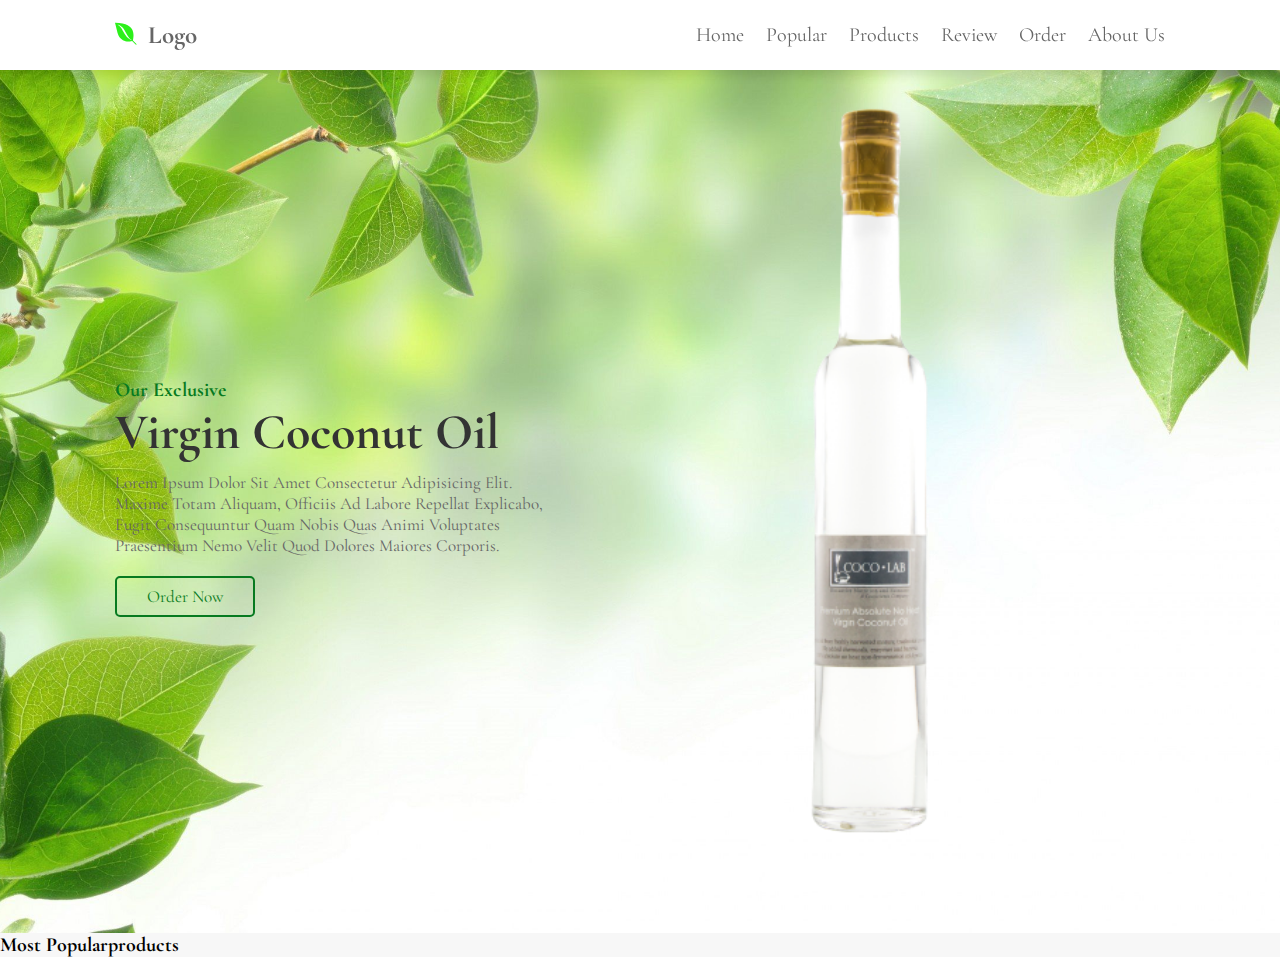
<file: index.html>
<!DOCTYPE html>
<html lang="en">
<head>
    <meta charset="UTF-8">
    <meta http-equiv="X-UA-Compatible" content="IE=edge">
    <meta name="viewport" content="width=device-width, initial-scale=1.0">
    <title>NOV LSC</title>

    <!-- Google Font -->
    <link rel="preconnect" href="https://fonts.googleapis.com">
    <link rel="preconnect" href="https://fonts.gstatic.com" crossorigin>
    <link href="https://fonts.googleapis.com/css2?family=Cormorant+Garamond&display=swap" rel="stylesheet"> 

    <!-- Custom CSS -->
    <link rel="stylesheet" href="./css/style.css">

    <!-- Font Awesome -->
    <link rel="stylesheet" href="https://cdnjs.cloudflare.com/ajax/libs/font-awesome/5.15.4/css/all.min.css" integrity="sha512-1ycn6IcaQQ40/MKBW2W4Rhis/DbILU74C1vSrLJxCq57o941Ym01SwNsOMqvEBFlcgUa6xLiPY/NS5R+E6ztJQ==" crossorigin="anonymous" referrerpolicy="no-referrer" />

</head>
<body>
    <!-- Header Section Start -->
    <header>
        <a href="#" class="logo">
            <i class="fab fa-envira"></i>
            Logo
        </a>

        <div class="fas fa-bars" id="menu-bar"></div>

        <nav class="navbar">
            <a href="#home">Home</a>
            <a href="#popular">Popular</a>
            <a href="#products">Products</a>
            <a href="#review">Review</a>
            <a href="#order">Order</a>
            <a href="#about">About Us</a>
        </nav>
    </header>
    <!-- Header Section End -->

    <!-- Home Section Start -->
    <section class="home" id="home">

        <div class="content">
            <h2>Our Exclusive</h2>
            <h3>Virgin Coconut Oil</h3>
            <p>Lorem ipsum dolor sit amet consectetur adipisicing elit. Maxime totam aliquam, officiis ad labore repellat explicabo, fugit consequuntur quam nobis quas animi voluptates praesentium nemo velit quod dolores maiores corporis.</p>
            <a href="#" class="btn">Order Now</a>
        </div>
        

        <div class="image">
            <img src="./images/products/Coconut-Oil.png" alt="Coconut Oil">
        </div>
    </section>
    <!-- Home Section End -->

    <!-- Popular Section Start -->
    <h1 class="heading">
        most <span>popular</span>products
    </h1>

    <div class="box-container">
        <div class="box">
            <span class="price">
                
            </span>
        </div>
    </div>

    <!-- Popular Section End -->

    <script src="./js/main.js"></script>
</body>
</html>
</file>
<file: css/style.css>
:root {
    --bg-color: #f7f7f7;
    --main-color: #2cf01a;
    --text-color: #666;
}

* {
    margin: 0;
    padding: 0;
    box-sizing: border-box;
    outline: none;
    border: none;
    text-decoration: none;
    text-transform: capitalize;
    transition: all .2s linear;
}

html {
    font-size: 62.5%;
    overflow-x: hidden;
    scroll-behavior: smooth;
}

body {
    background-color: var(--bg-color);
    font-family: 'Cormorant Garamond', serif;
}

section {
    padding: 2rem 9%;
}

header {
    position: fixed;
    top: 0;
    left: 0;
    right: 0;
    z-index: 9999;
    display: flex;
    align-items: center;
    justify-content: space-between;
    background-color: #fff;
    padding: 2rem 9%;
    box-shadow: 0 0.5rem 1rem rgba(0, 0, 0, 0.1);
}

header .logo {
    font-size: 2.5rem;
    font-weight: bold;
    color: var(--text-color);
}

header .navbar a {
    font-size: 2rem;
    margin-left: 2rem;
    color: var(--text-color);
}

header .logo i {
    padding-right: .5rem;
    color: var(--main-color);
}

header .navbar a:hover {
    color: var(--main-color);
}

#menu-bar {
    font-size: 3rem;
    cursor: pointer;
    color: var(--text-color);
    border: .1rem solid var(--text-color);
    border-radius: .3rem;
    padding: .5rem 1.5rem;
    display: none;
}

.home {
    display: flex;
    flex-wrap: wrap;
    gap: 1.5rem;
    min-height: 100vh;
    align-items: center;
    background-image: url("../images/assets/wallpaper.jpg");
    background-repeat: no-repeat;
    background-size: cover;
    background-position: center;
}

.home .content {
    flex: 1 1 25rem;
    padding-top: 6.5rem;
}

.home .image {
    flex: 1 1 40rem;
}

.home .image img {
    width: 100%;
    padding: 1rem;
    animation: float 3s linear infinite;
}

@keyframes float {
    0%, 100% {
        transform: translateY(0rem);
    }

    50% {
        transform: translateY(3rem);
    }
}

.home .content h3 {
    font-size: 5rem;
    color: #333;
}

.home .content h2 {
    font-size: 2rem;
    color: rgb(7, 122, 32);
}

.home .content p {
    font-size: 1.7rem;
    color: var(--text-color);
    padding: 1rem 0;
}

.btn {
    display: inline-block;
    padding: .8rem 3rem;
    border: .2rem solid rgb(7, 122, 32);
    color: rgb(7, 122, 32);
    cursor: pointer;
    font-size: 1.7rem;
    border-radius: .5rem;
    position: relative;
    overflow: hidden;
    z-index: 0;
    margin-top: 1rem;
}

.btn:hover {
    color: #fff;
    background: rgb(7, 122, 32);
}

/* ========== Media Queries ========== */
@media (max-width: 991px) {
    html {
        font-size: 55%;
    }

    header {
        padding: 2rem;
    }

    section {
        padding: 2rem;
    }
}

@media (max-width: 768px) {
    #menu-bar {
        display: initial;
    }

    header .navbar {
        position: absolute;
        top: 100%;
        left: 0;
        right: 0;
        background-color: var(--bg-color);
        border-top: .1rem solid rgba(0, 0, 0, 0.1);
        clip-path: polygon(0 0, 100% 0, 100% 0, 0 0);
    }

    header .active {
        clip-path: polygon(0 0, 100% 0, 100% 100%, 0% 100%);
    }

    header .navbar a {
        margin: 1.5rem;
        padding: 1.5rem;
        display: block;
        border: .2rem solid rgba(0, 0, 0, 0.1);
        border-left: .5rem solid  var(--main-color);
        background-color: #fff;
    }
}
</file>
